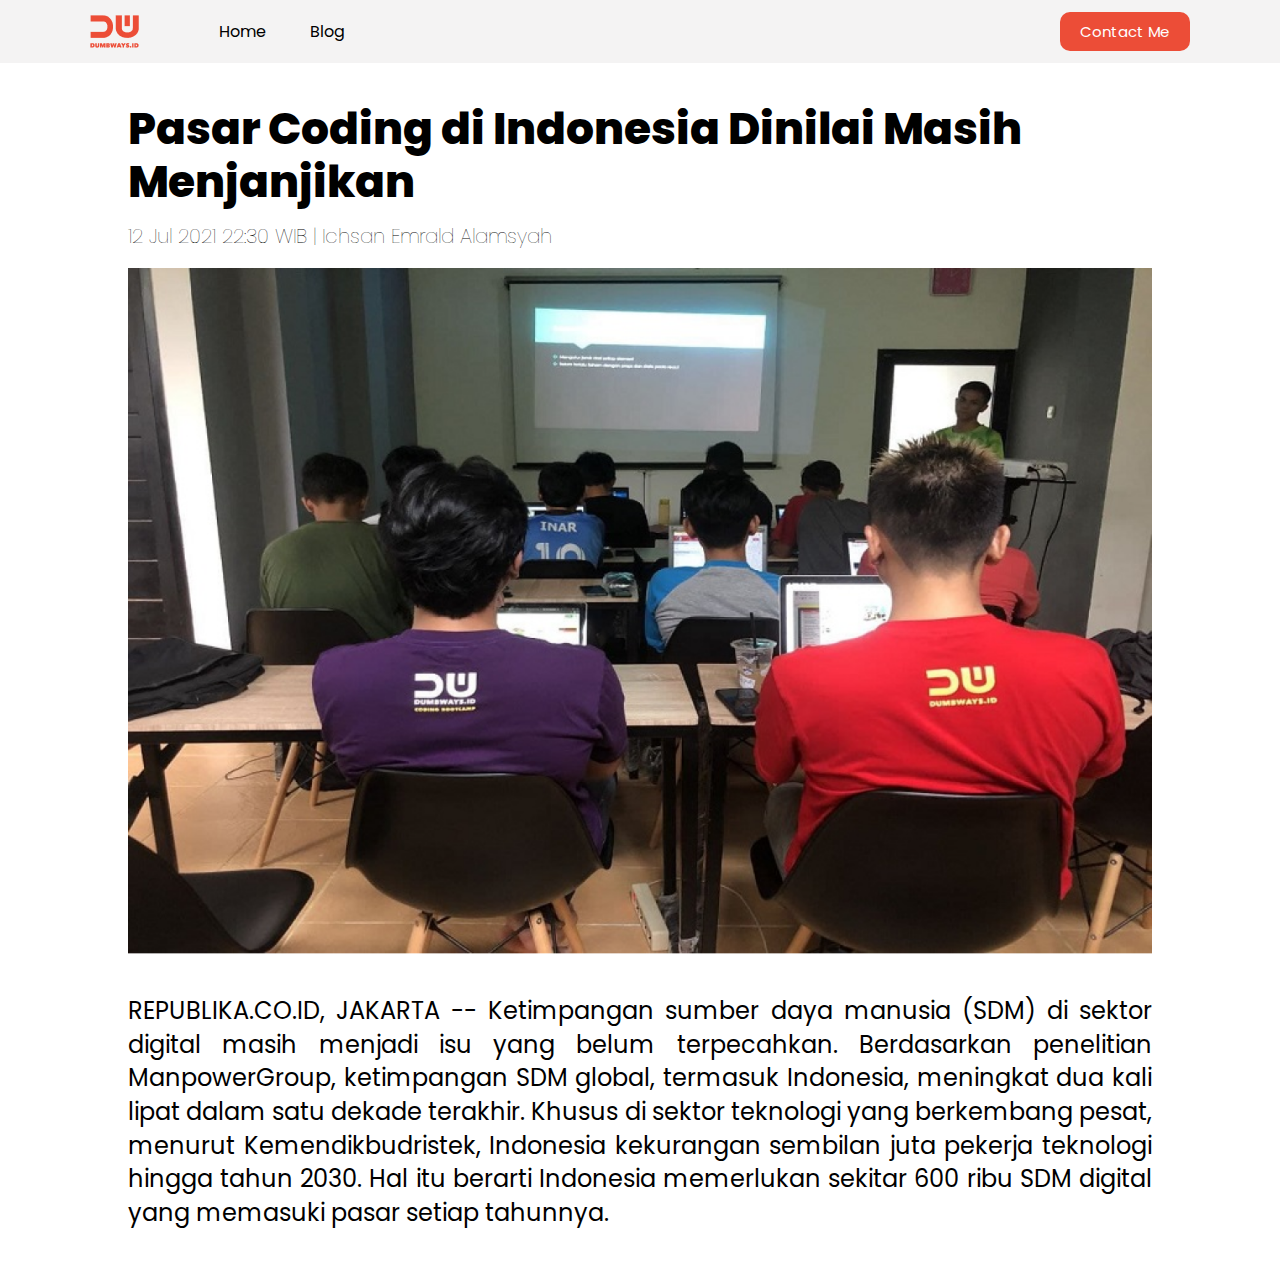
<file: blog-detail.html>
<html>
  <head>
    <title>Creating Blog Page - detail</title>
    <link rel="stylesheet" href="style.css" />
  </head>
  <body>
    <!-- NavBar -->
    <nav>
      <div class="left-side">
        <a href="index.html">
          <img src="assets/logo.png" alt="logo" />
        </a>
        <ul>
          <li>
            <a href="index.html">Home</a>
          </li>
          <li>
            <a href="blog.html" class="list-active">Blog</a>
          </li>
        </ul>
      </div>
      <div class="right-side">
        <a href="contact.html"> Contact Me </a>
      </div>
    </nav>

    <!-- Blog -->
    <div class="blog-detail">
      <div class="blog-detail-container">
        <h1>Pasar Coding di Indonesia Dinilai Masih Menjanjikan</h1>
        <div class="author">12 Jul 2021 22:30 WIB | Ichsan Emrald Alamsyah</div>
        <img src="assets/blog-img-detail.png" alt="detail" />
        <p>
          REPUBLIKA.CO.ID, JAKARTA -- Ketimpangan sumber daya manusia (SDM) di
          sektor digital masih menjadi isu yang belum terpecahkan. Berdasarkan
          penelitian ManpowerGroup, ketimpangan SDM global, termasuk Indonesia,
          meningkat dua kali lipat dalam satu dekade terakhir. Khusus di sektor
          teknologi yang berkembang pesat, menurut Kemendikbudristek, Indonesia
          kekurangan sembilan juta pekerja teknologi hingga tahun 2030. Hal itu
          berarti Indonesia memerlukan sekitar 600 ribu SDM digital yang
          memasuki pasar setiap tahunnya.
        </p>
      </div>
    </div>
  </body>
</html>
</file>
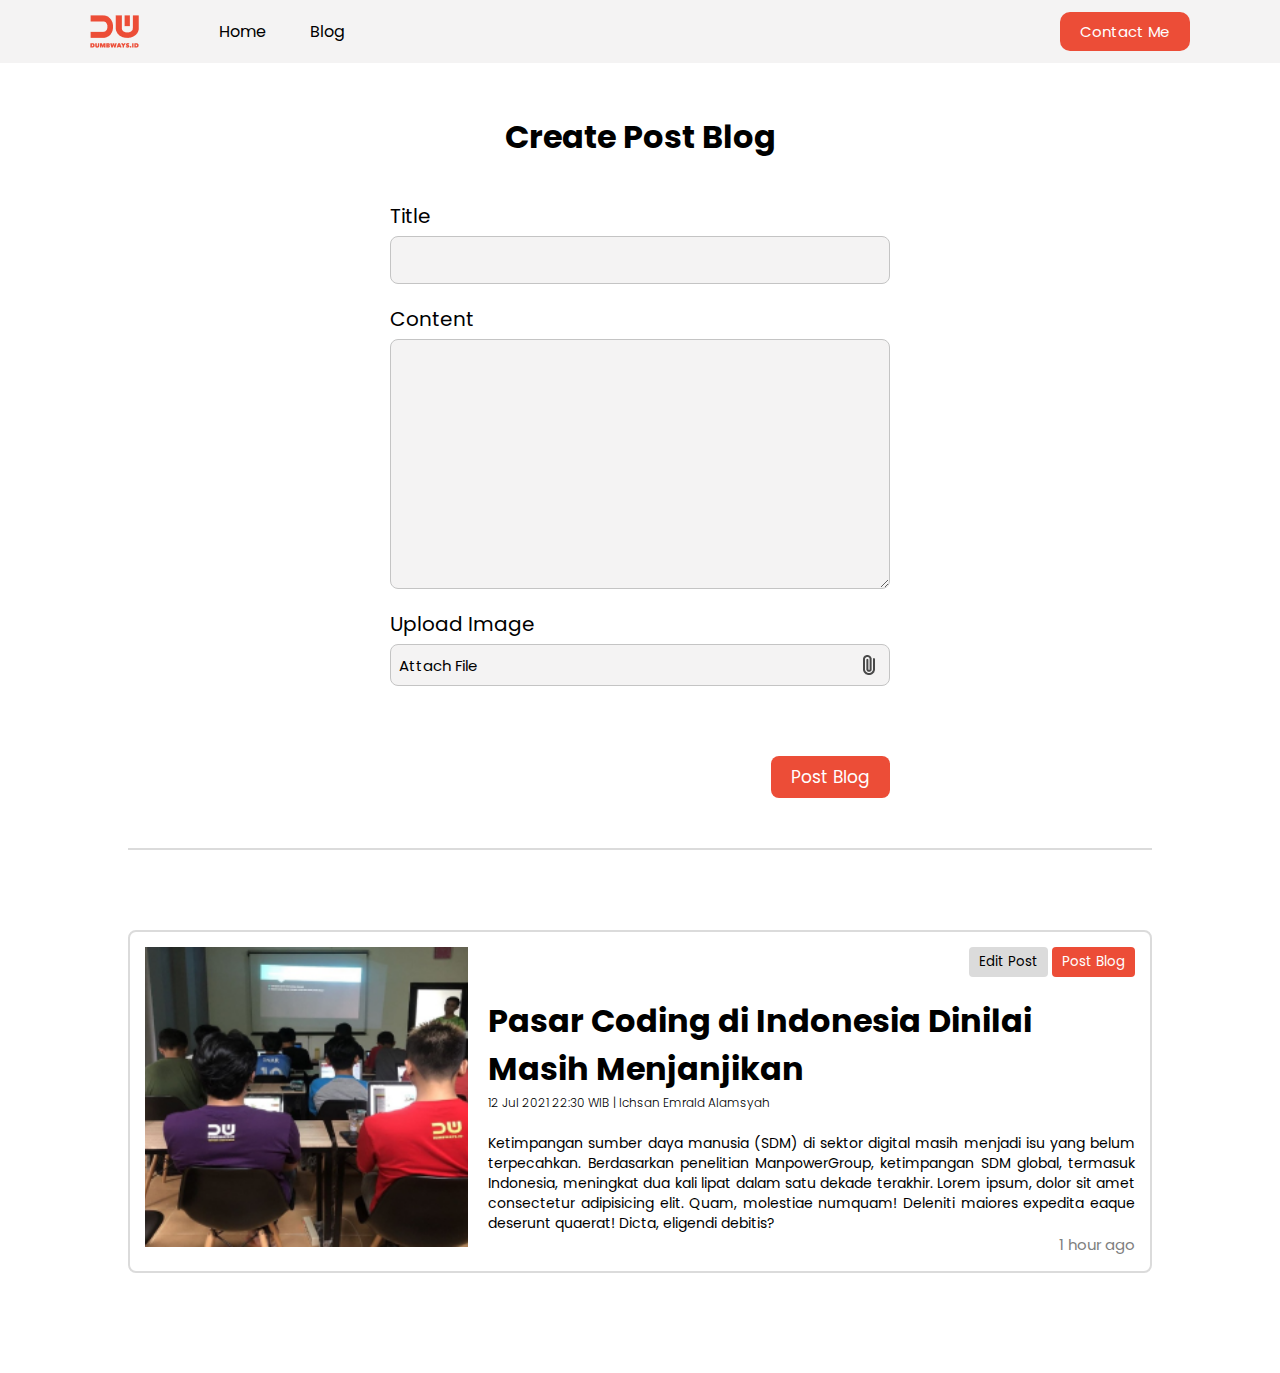
<file: blog.html>
<html>

<head>
  <title>Creating Blog Page</title>
  <link rel="stylesheet" href="style.css" />
</head>

<body>
  <!-- NavBar -->
  <nav>
    <div class="left-side">
      <a href="index.html">
        <img src="assets/logo.png" alt="logo" />
      </a>
      <ul>
        <li>
          <a href="index.html">Home</a>
        </li>
        <li>
          <a href="blog.html" class="list-active">Blog</a>
        </li>
      </ul>
    </div>
    <div class="right-side">
      <a href="contact.html"> Contact Me </a>
    </div>
  </nav>

  <!-- Blog -->
  <!-- Form -->
  <div class="blog">
    <div class="blog-form">
      <div class="form-container">
        <form onsubmit="addBlog(event)">

          <h1>Create Post Blog</h1>
          <div>
            <label for="input-blog-title">Title</label>
            <input id="input-blog-title" />
          </div>
          <div>
            <label for="input-blog-content">Content</label>
            <textarea id="input-blog-content"></textarea>
          </div>
          <div>
            <label>Upload Image</label>
            <div class="input-blog-image-group">
              <label for="input-blog-image">
                <p>Attach File</p>
                <img src="assets/file.png" alt="file" />
              </label>
              <input type="file" id="input-blog-image" hidden />
            </div>
          </div>
          <div class="button-group">
            <button>Post Blog</button>
          </div>
          <div id="test">

          </div>
        </form>
      </div>
    </div>
    <hr class="line" />
    <div id="contents" class="blog-list">
      <!-- dynamic content would be here -->
      <div class="blog-list-item">
        <div class="blog-image">
          <img src="assets/blog-img.png" alt="" />
        </div>
        <div class="blog-content">
          <div class="btn-group">
            <button class="btn-edit">Edit Post</button>
            <button class="btn-post">Post Blog</button>
          </div>
          <h1>
            <a href="blog-detail.html" target="_blank">Pasar Coding di Indonesia Dinilai Masih Menjanjikan</a>
          </h1>
          <div class="detail-blog-content">
            12 Jul 2021 22:30 WIB | Ichsan Emrald Alamsyah
          </div>
          <p>
            Ketimpangan sumber daya manusia (SDM) di sektor digital masih
            menjadi isu yang belum terpecahkan. Berdasarkan penelitian
            ManpowerGroup, ketimpangan SDM global, termasuk Indonesia,
            meningkat dua kali lipat dalam satu dekade terakhir. Lorem ipsum,
            dolor sit amet consectetur adipisicing elit. Quam, molestiae
            numquam! Deleniti maiores expedita eaque deserunt quaerat! Dicta,
            eligendi debitis?
          </p>
          <div style="text-align: right">
            <span style="font-size: 15px; color: grey;">1 hour ago</span>
          </div>
        </div>
      </div>
    </div>
  </div>
  <script src="blog.js"></script>
</body>

</html>
</file>
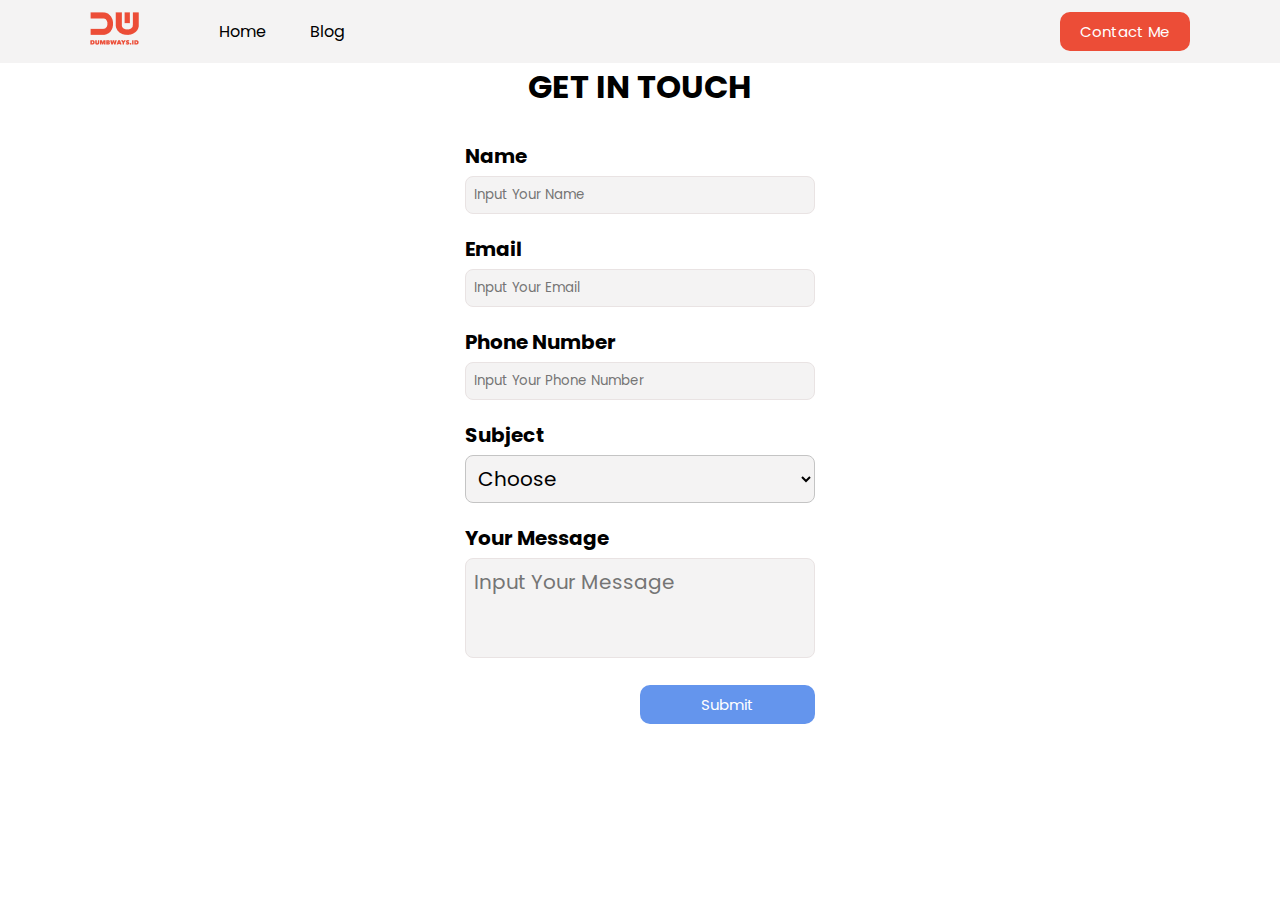
<file: contact.html>
<!DOCTYPE html>
<html>

<head>
    <title>Contact Form</title>
    <link rel="stylesheet" href="style.css">
</head>

<body>
    <!-- Nav Start -->
    <nav>
        <div class="left-side">
            <a href="index.html">
                <img src="assets/logo.png" />
            </a>

            <ul>
                <li>
                    <a href="" target="blank">Home</a>
                </li>
                <li>
                    <a href="" target="blank">Blog</a>
                </li>
            </ul>
        </div>

        <div class="right-side">
            <a href="contact.html">Contact Me</a>
        </div>
    </nav>
    <!-- Nav End -->
    <center>
        <header>
            <h1>GET IN TOUCH</h1>
        </header>
        <div class="contact-form">
            <div class="container-form">
                <form action="">
                    <div>
                        <label for="input-name">Name</label>
                        <input type="text" id="input-name" placeholder="Input Your Name" />
                    </div>

                    <div>
                        <label for="input-email">Email</label>
                        <input type="email" id="input-email" placeholder="Input Your Email" />
                    </div>

                    <div>
                        <label for="input-phone">Phone Number</label>
                        <input type="text" placeholder="Input Your Phone Number" id="input-phone" />
                    </div>

                    <div>
                        <label for="input-subject">Subject</label>
                        <select id="input-subject">
                            <option value="">Choose</option>
                            <option value="lets talk">Let's Talk</option>
                            <option value="lets collaboration">Let's Collaboration</option>
                            <option value="i am hiring">I am Hiring</option>
                        </select>
                    </div>

                    <div>
                        <label for="input-message">Your Message</label>
                        <textarea id="input-message" placeholder="Input Your Message"></textarea>
                    </div>

                    <button type="button" onclick="showData()">Submit</button>
                </form>
            </div>
        </div>
    </center>

    <script src="form.js"></script>
</body>

</html>
</file>
<file: style.css>
@import url('https://fonts.googleapis.com/css2?family=Poppins:wght@300&display=swap');

*{
    margin: 0;
    padding: 0;
    box-sizing: border-box;
    font-family: 'Poppins', sans-serif;
}

/* Navbar */
nav{
    display: flex;
    background-color: #f4f3f3;
    height: 7vh;
}

nav div{
    flex:50%;
    align-items: center;
    display: flex;
}

.left-side{
    padding-left: 90px;
}

.right-side{
    display: flex;
    justify-content: flex-end;
    padding-right: 90px;
}

nav ul{
    list-style-type: none;
    margin-left: 40px;
}

nav ul li{
    display: inline;
    margin-left: 40px;
}

nav ul li a{
    text-decoration: none;
    color: black;
}

nav .right-side a{
    font-size: 15px;
    background-color: #ec4d37;
    color: white;
    text-decoration: none;
    padding: 8px 20px;
    border:none;
    border-radius: 10px;
}

/* Card Profile */
.card{
    width: 450px;
    border: 1px solid black;
    padding: 15px;
    border-radius: 15px;
    box-shadow: 0px 0px 20px #00000040;
}

.card .image img{
    width: 100%;
    border-radius: 16px;
}

.card .header h1{
    text-align: left;
    margin: 10px 0;
}

.card .content p{
    text-align: left;
    color: rgba(0,0,0, 0.6);
    line-height: 120%;
    margin-bottom: 20px;
}

.card .content table{
    width: 100%;
    border: 2px solid rgb(161, 151, 151);
    border-collapse: collapse;
}

.card .content table tr th{
    font-weight: 600;
    padding: 5px;
}

.card .content table tr td{
    font-weight: 400;
    padding: 5px;
    text-align: center;
}

.personal{
    display: flex;
    height: 93vh;
    align-items: center;
    justify-content: center;
}

.personal .container-content{
    display: flex;
    width: 90%;
}

.personal .left{
    flex: 40%;
}

.personal .right{
    flex: 60%;
    padding-left: 40px;
    display: flex;
}

.personal .right .skill{
    display: flex;
}

.skill, .skill p{
    margin-top: 20px;
    margin-bottom: 15px;
}

.sosmed-list a{
    margin-right: 15px;
}

/* Contact Form */
.contact-form{
  width: 350px;
  margin-top:30px;
}

.contact-form form{
  text-align: left;
}

.container-form label{
  font-size: 20px; 
  font-weight: 700;
}

.container-form input, select{
  width: 100%;
  box-sizing: border-box;
  border-radius: 8px;
  margin-bottom: 20px;
  margin-top: 5px;
  padding: 8px;
  border: 1px solid rgb(233, 227, 227);
  background: #f4f3f3;
}

.container-form textarea{
  width: 100%;
  height: 100px;
  box-sizing: border-box;
  border-radius: 8px;
  margin-bottom: 20px;
  margin-top: 5px;
  padding: 8px;
  border: 1px solid rgb(233, 227, 227);
  background: #f4f3f3;
  resize: none;
}

.container-form button{
  background:cornflowerblue; 
  color: white;
  border-radius: 10px; 
  padding: 8px 30px; 
  width: 50%;
  border: none;
  font-size: 15px;
  cursor: pointer;
  float: right;
}

/* Blog Form */
.blog-form {
    padding: 50px 0;
    display: flex;
    justify-content: center;
  }
  
  .blog-form .form-container {
    width: 500px;
  }
  
  .blog-form .form-container h1 {
    text-align: center;
    margin-bottom: 40px;
  }
  
  .blog-form form label {
    font-size: 20px;
    font-weight: 400;
  }
  
  .blog-form form input,
  textarea,
  select {
    width: 100%;
    font-size: 20px;
    font-weight: 400;
    padding: 8px;
    margin-top: 5px;
    margin-bottom: 20px;
    background: #f4f3f3;
    border: 1px solid #c4c4c4;
    border-radius: 8px;
  }
  
  .blog-form form textarea {
    height: 250px;
  }
  
  .blog-form form .input-blog-image-group {
    width: 100%;
    font-size: 20px;
    font-weight: 400;
    padding: 8px;
    margin-top: 5px;
    margin-bottom: 20px;
    background: #f4f3f3;
    border: 1px solid #c4c4c4;
    border-radius: 8px;
    cursor: pointer;
  }
  
  .blog-form form .input-blog-image-group label p {
    font-size: 15px;
  }
  
  .blog-form form .input-blog-image-group label {
    cursor: pointer;
    display: flex;
    align-items: center;
    justify-content: space-between;
  }
  
  .blog-form form .button-group {
    text-align: right;
  }
  
  .blog-form form button {
    margin-top: 50px;
    padding: 8px 20px;
    font-size: 17px;
    background: #ec4d37;
    border-radius: 8px;
    border: none;
    color: #fff;
    cursor: pointer;
  }
  
  .blog hr {
    border: 1px solid #dbdbdb;
    width: 80%;
    margin-right: auto;
    margin-left: auto;
  }
  
  /* Blog list */
  .blog .blog-list {
    margin-top: 80px;
    margin-bottom: 80px;
    display: flex;
    align-items: center;
    flex-direction: column;
  }
  
  .blog .blog-list .blog-list-item {
    width: 80%;
    padding: 15px;
    margin-bottom: 20px;
    border: 2px solid #dbdbdb;
    border-radius: 8px;
    display: flex;
  }
  
  .blog .blog-list .blog-list-item .blog-image {
    flex: 1;
  }
  
  .blog .blog-list .blog-list-item .blog-image img {
    width: 100%;
    height: 300px;
    object-fit: cover;
  }
  
  .blog .blog-list .blog-list-item .blog-content {
    padding-left: 20px;
    flex: 2;
  }
  
  .blog .blog-list .btn-group {
    text-align: right;
    margin-bottom: 20px;
  }
  
  .blog .blog-list .btn-group .btn-edit {
    padding: 5px 10px;
    border: 0;
    border-radius: 4px;
    background: #dbdbdb;
  }
  
  .blog .blog-list .btn-group .btn-post {
    padding: 5px 10px;
    border: 0;
    border-radius: 4px;
    background: #ec4d37;
    color: #fff;
  }
  
  .blog .blog-list h1 a {
    text-decoration: none;
    color: #000000;
  }
  
  .blog .blog-list .detail-blog-content {
    font-weight: 300;
    font-size: 12px;
    line-height: 20px;
  }
  
  .blog .blog-list .blog-list-item p {
    margin-top: 20px;
    font-weight: normal;
    font-size: 14px;
    line-height: 20px;
    text-align: justify;
  }
  
  /* Blog Detail */
  .blog-detail {
    display: flex;
    justify-content: center;
  }
  
  .blog-detail-container {
    width: 80%;
    margin: 40px 0;
  }
  
  .blog-detail-container img {
    width: 100%;
  }
  
  .blog-detail-container h1 {
    font-style: normal;
    font-weight: 800;
    font-size: 44px;
    line-height: 120%;
    margin-bottom: 15px;
  }
  
  .blog-detail-container .author {
    font-weight: 100;
    font-size: 20px;
    line-height: 120%;
    margin-bottom: 20px;
  }
  
  .blog-detail-container p {
    margin-top: 40px;
    font-style: normal;
    font-weight: normal;
    font-size: 24px;
    line-height: 140%;
    text-align: justify;
  }
</file>
